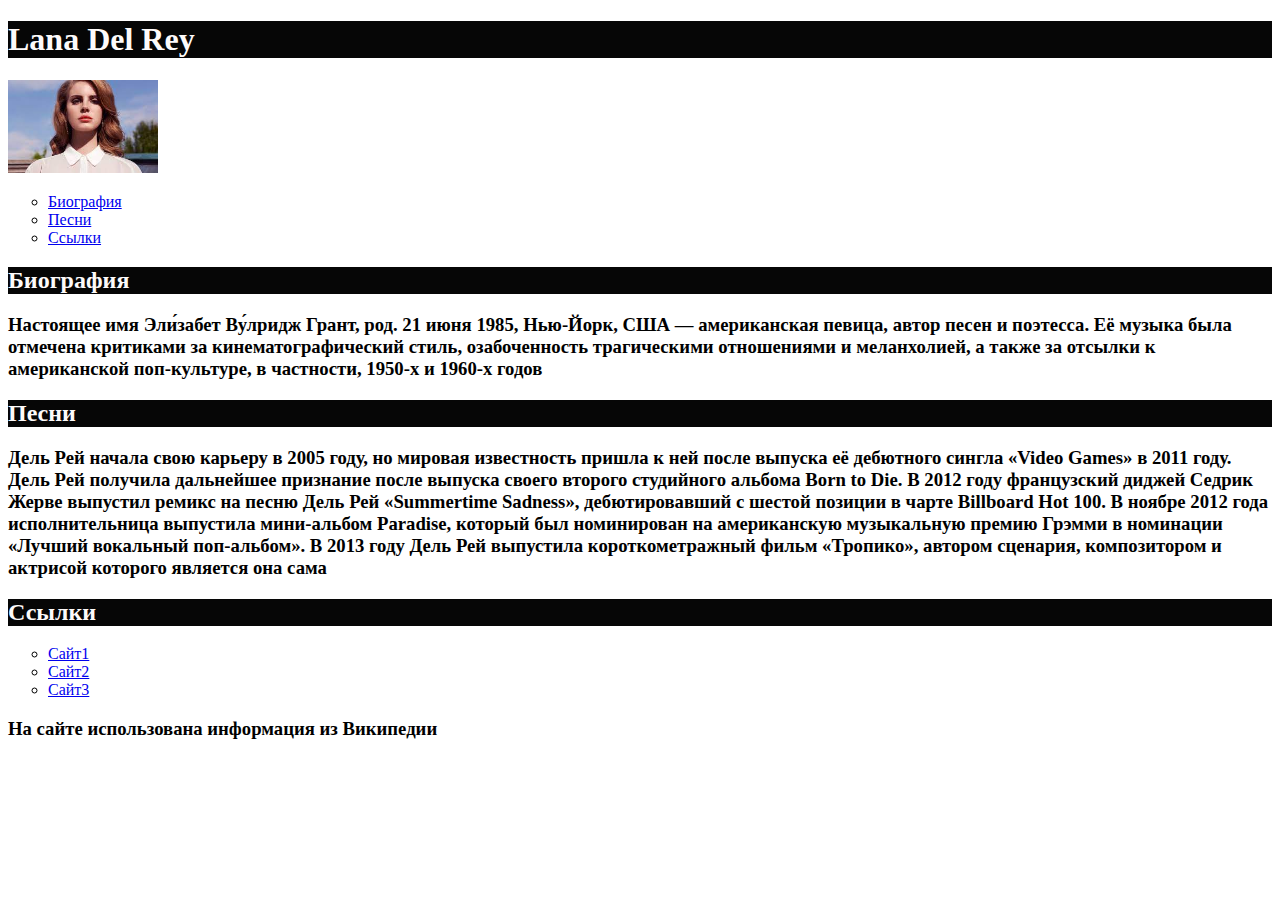
<file: task1-2/index.html>
<!DOCTYPE html>
 
<html lang="en">
  <head>
    <meta charset="UTF-8"/>
    <title>Lana</title>
    <link rel="stylesheet" href="styless.css"/>
  </head>

  <body>
    <h1>Lana Del Rey</h1>
    <img src="lana.jpg" width="150"/>

    <ul>
        <li><a href="#bio">Биография</a></li>
        <li><a href="#songs">Песни</a></li>
        <li><a href="#links">Ссылки</a></li>
    </ul>
    <h2 id="bio">Биография</h2>
    <h3>Настоящее имя Эли́забет Ву́лридж Грант, род. 21 июня 1985, Нью-Йорк, США — американская певица, автор песен и поэтесса. Её музыка была отмечена критиками за кинематографический стиль, озабоченность трагическими отношениями и меланхолией, а также за отсылки к американской поп-культуре, в частности, 1950-х и 1960-х годов</h3>
    <h2 id="songs">Песни</h2>
    <h3>Дель Рей начала свою карьеру в 2005 году, но мировая известность пришла к ней после выпуска её дебютного сингла «Video Games» в 2011 году. Дель Рей получила дальнейшее признание после выпуска своего второго студийного альбома Born to Die. В 2012 году французский диджей Седрик Жерве выпустил ремикс на песню Дель Рей «Summertime Sadness», дебютировавший с шестой позиции в чарте Billboard Hot 100. В ноябре 2012 года исполнительница выпустила мини-альбом Paradise, который был номинирован на американскую музыкальную премию Грэмми в номинации «Лучший вокальный поп-альбом». В 2013 году Дель Рей выпустила короткометражный фильм «Тропико», автором сценария, композитором и актрисой которого является она сама</h3>
    <h2 id="links">Ссылки</h2>
    <ul>
        <li><a href="https://developer.mozilla.org/en-US/docs/Web/HTML" target='_blank'>Сайт1</a></li>
        <li><a href="https://developer.mozilla.org/en-US/docs/Web/HTML" target='_blank'>Сайт2</a></li>
        <li><a href="https://developer.mozilla.org/en-US/docs/Web/HTML" target='_blank'>Сайт3</a></li>
    </ul>
    <h3>На сайте использована информация из Википедии </h3>


  </body>
</html>
</file>
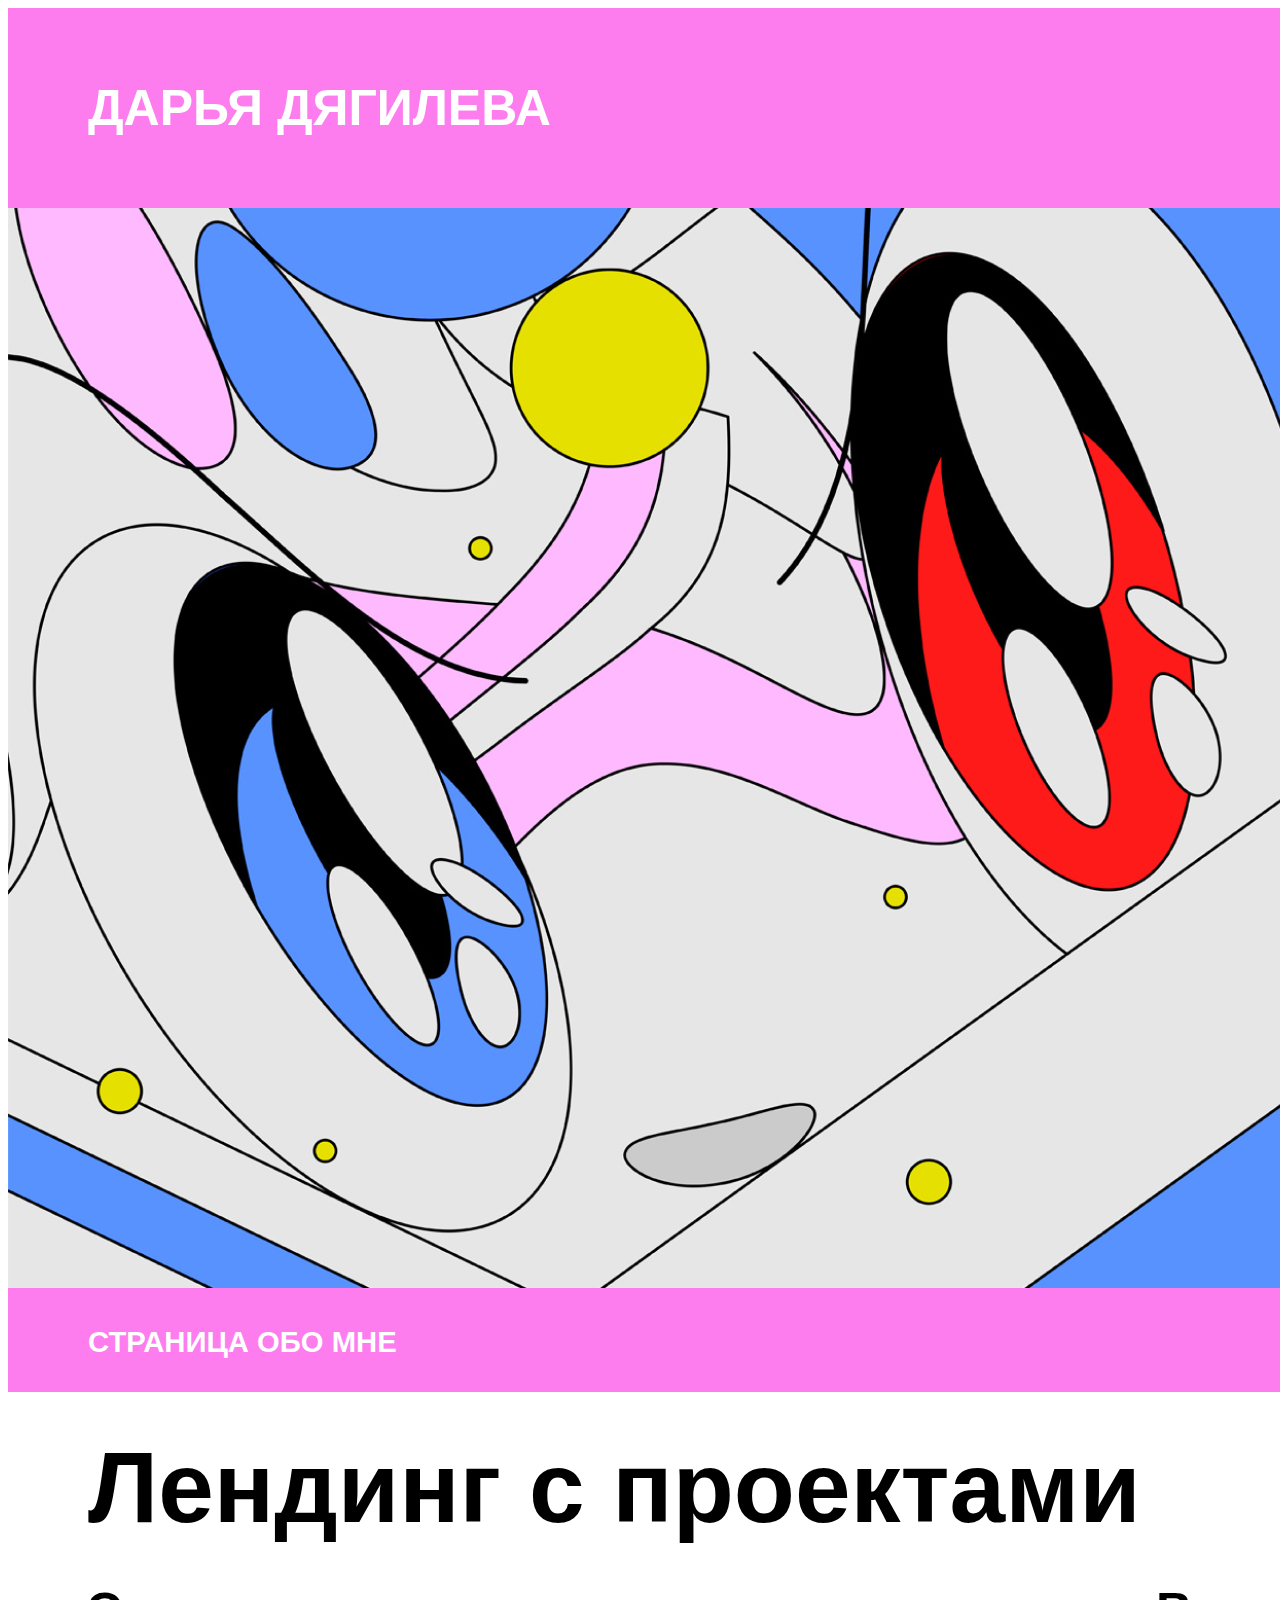
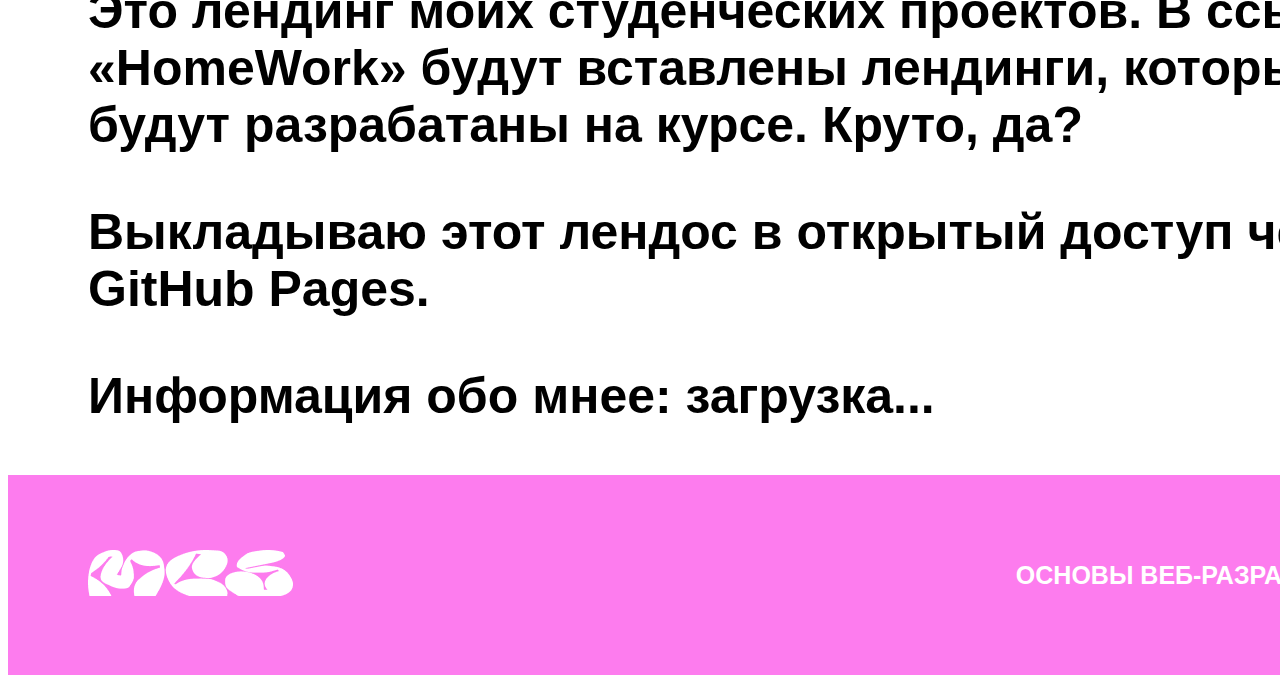
<file: task3/index.html>
<!DOCTYPE html>

<html lang="en">
  <head>
    <meta charset="UTF-8"/>
    <title>Лендинг с проектами</title>
    <link rel="stylesheet" href="styles_3.css"/>
  </head>

  <body>
    <div class="menu-container">
        <div class="header">
            <div class="header-name">
                <div class="text"><h1>Дарья Дягилева</h1></div>
            </div>
            <div><img src="img.png"/></div>
            <div class="header-desc">
                <div class="text"><h3>Страница обо мне</h3></div>
            </div>
        </div>
        <div class="page">
            <div>
                <div class="text-2"><h1>Лендинг с проектами</h1></div>
                <div class="text-2"><p>Это лендинг моих студенческих проектов.
                    В ссылках «HomeWork» будут вставлены                
                    лендинги, которые будут                
                    разрабатаны на курсе. Круто, да?</p>  
                    <p>Выкладываю этот лендос в открытый доступ
                    через GitHub Pages.</p>        
                    <p>Информация обо мнее: загрузка...</p>
                </div>
            </div>
        </div>
        <div class="footer">
            <div class="logo"><img src="logo.png"/></div>
            <div class="text">Основы веб-разработки</div>
        </div>
    </div>

  </body>
</html>
</file>
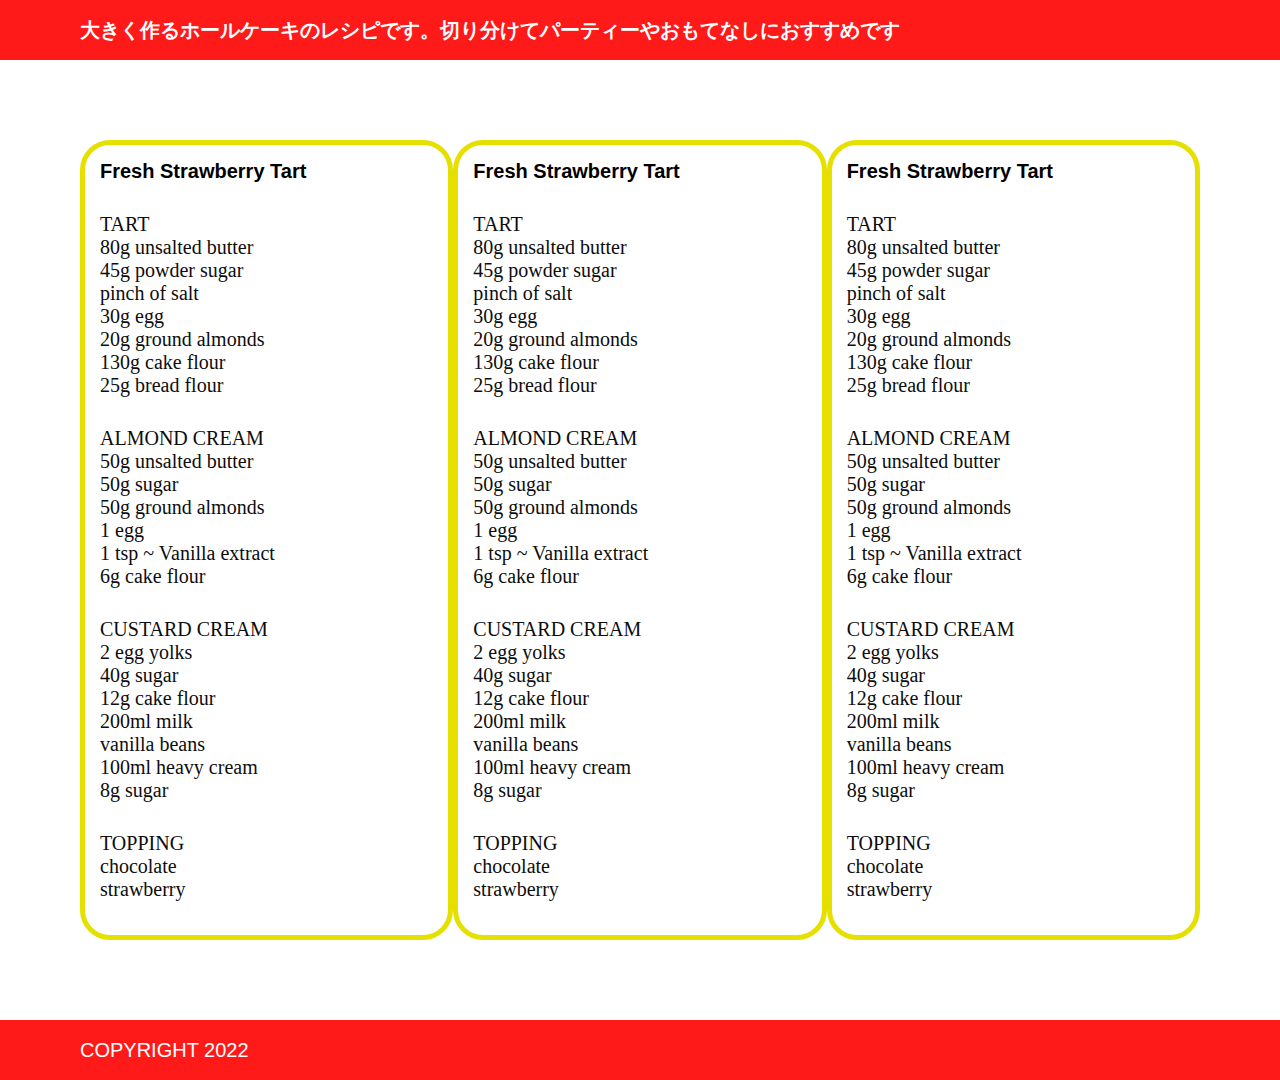
<file: task4/index.html>
<!DOCTYPE html>

<html lang="en">
  <head>
    <meta charset="UTF-8"/>
    <title>Веб-страница</title>
    <link rel="stylesheet" href="styles_4.css"/>
  </head>
  <body>
    <div>
        <div class="header">
            <p class="header-name">大きく作るホールケーキのレシピです。切り分けてパーティーやおもてなしにおすすめです</p>
        </div>
        <div class="page">
            <div class="receipt">
                <p class="receipt-name"><strong>Fresh Strawberry Tart</strong></p>
                <p class="text">TART</br>
                    80g unsalted butter</br>                   
                    45g powder sugar</br>            
                    pinch of salt</br>                    
                    30g egg</br>                    
                    20g ground almonds</br>
                    130g cake flour</br>
                    25g bread flour</p>
                <p class="text">ALMOND CREAM</br>
                    50g unsalted butter</br>
                    50g sugar</br>
                    50g ground almonds</br>                    
                    1 egg</br>
                    1 tsp ~ Vanilla extract</br>
                    6g cake flour</p>
                <p class="text">CUSTARD CREAM</br>
                    2 egg yolks</br>
                    40g sugar</br>
                    12g cake flour</br>
                    200ml milk</br>
                    vanilla beans</br>
                    100ml heavy cream</br>
                    8g sugar</p>
                <p class="text">TOPPING</br>
                    chocolate</br>
                    strawberry</p>
            </div>
            <div class="receipt">                
                <p class="receipt-name"><strong>Fresh Strawberry Tart</strong></p>
                <p class="text">TART</br>
                    80g unsalted butter</br>                   
                    45g powder sugar</br>            
                    pinch of salt</br>                    
                    30g egg</br>                    
                    20g ground almonds</br>
                    130g cake flour</br>
                    25g bread flour</p>
                <p class="text">ALMOND CREAM</br>
                    50g unsalted butter</br>
                    50g sugar</br>
                    50g ground almonds</br>                    
                    1 egg</br>
                    1 tsp ~ Vanilla extract</br>
                    6g cake flour</p>
                <p class="text">CUSTARD CREAM</br>
                    2 egg yolks</br>
                    40g sugar</br>
                    12g cake flour</br>
                    200ml milk</br>
                    vanilla beans</br>
                    100ml heavy cream</br>
                    8g sugar</p>
                <p class="text">TOPPING</br>
                    chocolate</br>
                    strawberry</p></div>
            <div class="receipt">
                <p class="receipt-name"><strong>Fresh Strawberry Tart</strong></p>
                <p class="text">TART</br>
                    80g unsalted butter</br>                   
                    45g powder sugar</br>            
                    pinch of salt</br>                    
                    30g egg</br>                    
                    20g ground almonds</br>
                    130g cake flour</br>
                    25g bread flour</p>
                <p class="text">ALMOND CREAM</br>
                    50g unsalted butter</br>
                    50g sugar</br>
                    50g ground almonds</br>                    
                    1 egg</br>
                    1 tsp ~ Vanilla extract</br>
                    6g cake flour</p>
                <p class="text">CUSTARD CREAM</br>
                    2 egg yolks</br>
                    40g sugar</br>
                    12g cake flour</br>
                    200ml milk</br>
                    vanilla beans</br>
                    100ml heavy cream</br>
                    8g sugar</p>
                <p class="text">TOPPING</br>
                    chocolate</br>
                    strawberry</p>
            </div>
        </div>
        <div class="footer"><p class="footer-name">COPYRIGHT 2022</p></div>
    </div>

  </body>
</html>
</file>
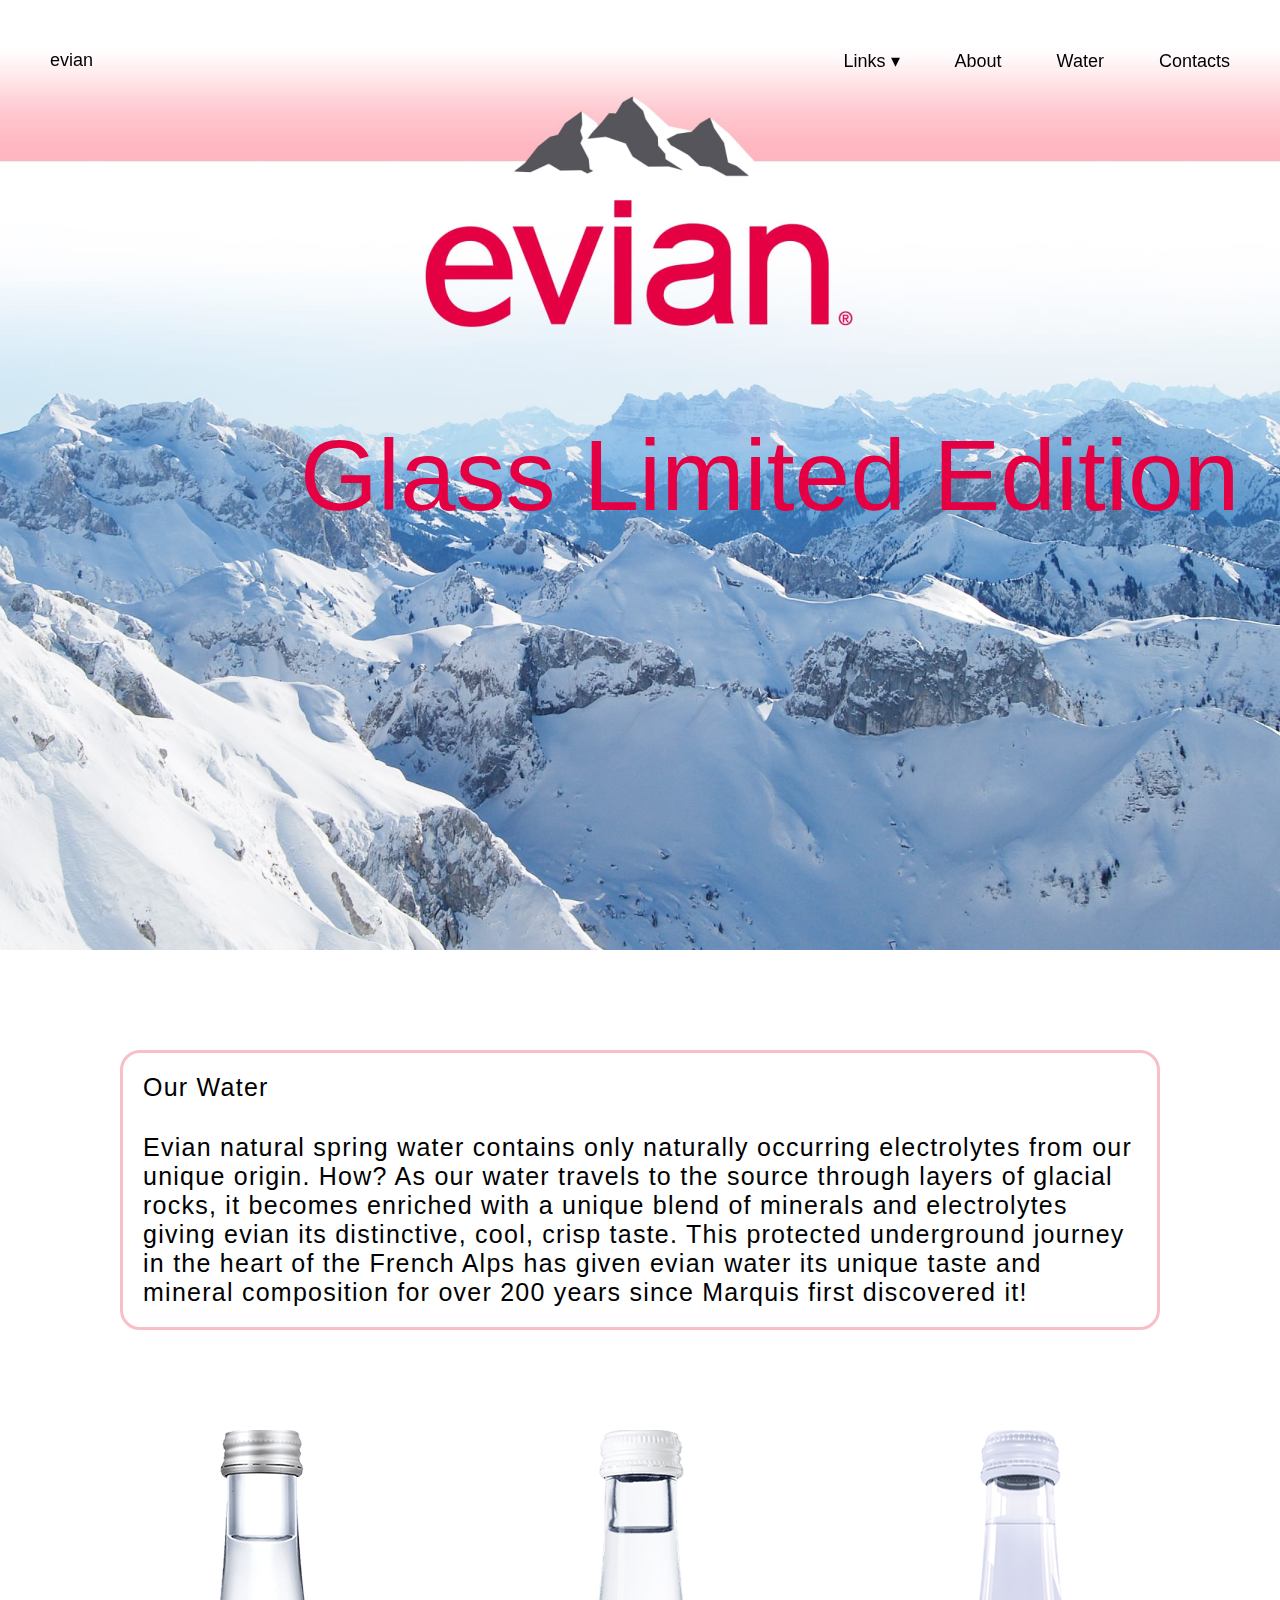
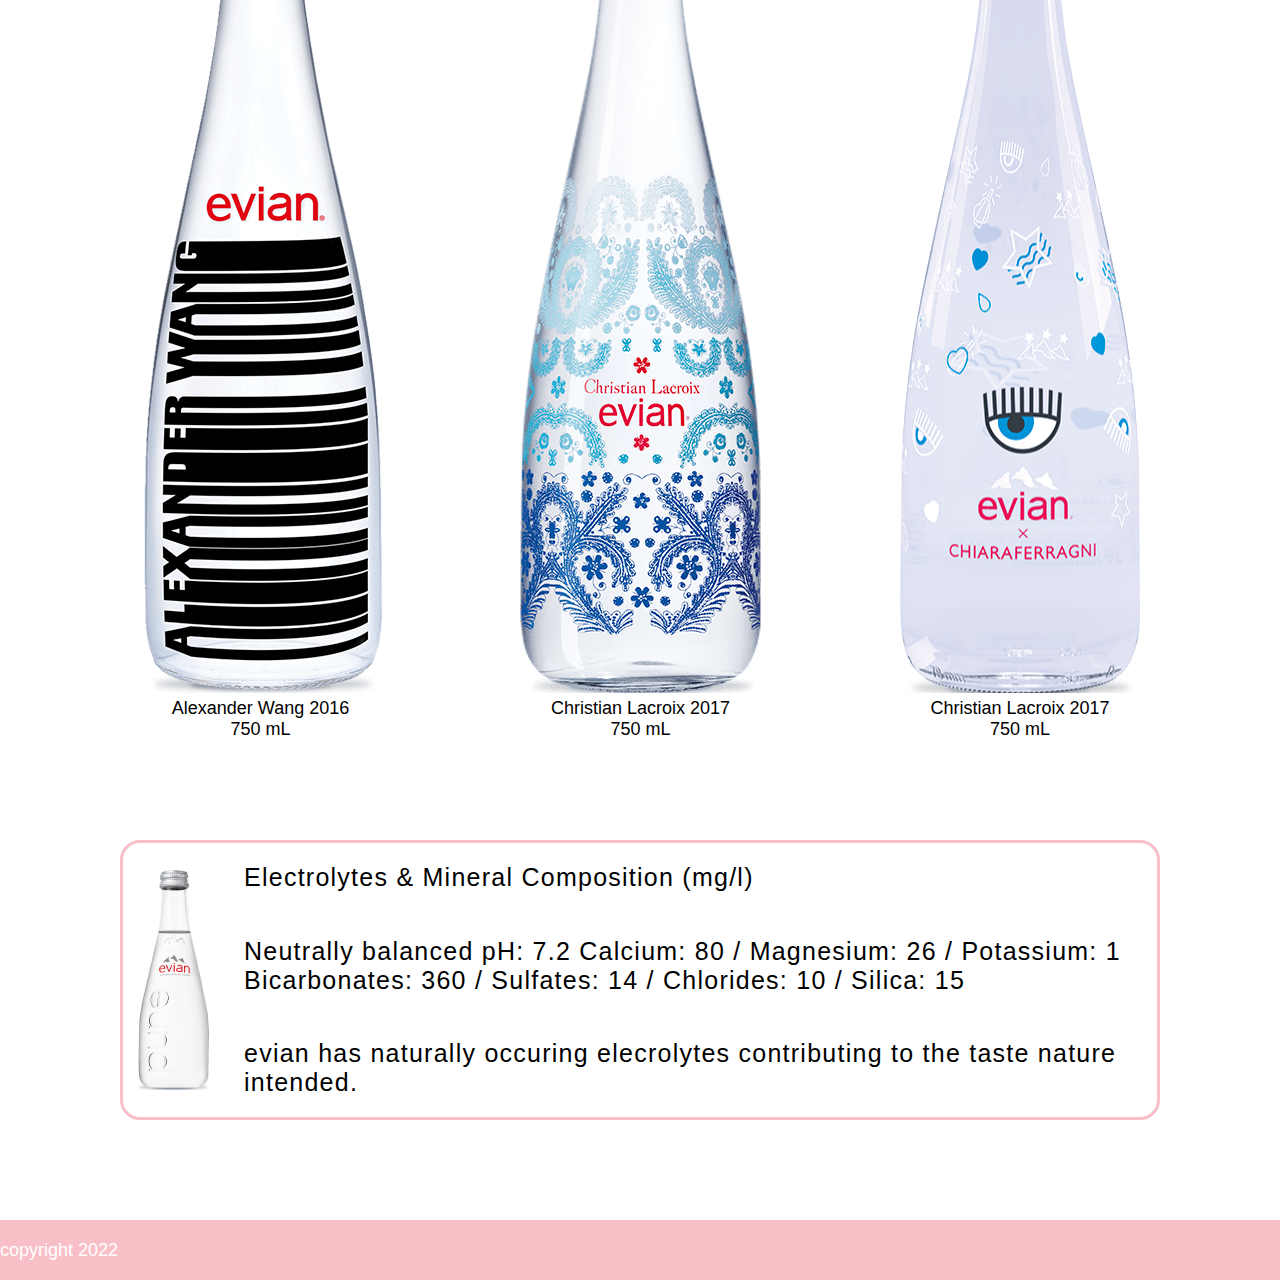
<file: task5/index.html>
<!DOCTYPE html>
<html lang="ru">
  <head>
    <meta charset="UTF-8"/>
    <title>Evian</title>
    <link href="styles-5.css" rel="stylesheet"/>
  </head>
  <body>
    
    <div class="header">
      
      <p>evian</p>
      <ul class="menu">
        <li class="dropdown"><span>Links ▾</span>
          <ul class="features-menu"> 
            <li><a href="#">links 1</a></li>
            <li><a href="#">links 2</a></li>
            <li><a href="#">links 3</a></li>
            <li><a href="#">links 4</a></li>
          </ul>                       
        </li>
        <li><a href="#">About</a></li> 
        <li><a href="#">Water</a></li>
        <li><a href="#">Contacts</a></li>
      </ul>
    </div>
    
    <div class="glass">Glass Limited Edition</div>
    <div class="logo"><img src="images/evian_origins_logo.png"/></div>

    <div class="page">
        <div class="page-ramka">
            <div class="page-text">
                <div>Our Water</div>
                <div>Evian natural spring water contains only naturally occurring electrolytes from our
                unique origin. How? As our water travels to the source through layers of glacial
                rocks, it becomes enriched with a unique blend of minerals and electrolytes
                giving evian its distinctive, cool, crisp taste. This protected underground journey
                in the heart of the French Alps has given evian water its unique taste and
                mineral composition for over 200 years since Marquis first discovered it!</div>
            </div>
        </div>
        <div class="page-pictures">
            <div class="page-picture">
                <div><img src="images/wang.png"/></div>
                <div>Alexander Wang 2016</div>
                <div>750 mL</div>
            </div>
            <div class="page-picture">
                <div><img src="images/blue.png"/></div>
                <div>Christian Lacroix 2017</div>
                <div>750 mL</div>            
            </div>
            <div class="page-picture">
                <div><img src="images/chiara.png"/></div>
                <div>Christian Lacroix 2017</div>
                <div>750 mL</div>  
            </div>
        </div>
        <div></div>
        <div class="page-ramka">
            <div class="page-picture2"><img src="images/glass.png"/></div>
            <div class="page-text">
                <div>Electrolytes & Mineral Composition (mg/l)</div>
                <div>
                    Neutrally balanced pH: 7.2
                    Calcium: 80 / Magnesium: 26 / Potassium: 1
                    Bicarbonates: 360 / Sulfates: 14 / Chlorides: 10 / Silica: 15
                </div>
                <div>
                    evian has naturally occuring elecrolytes contributing to the
                    taste nature intended.
                </div>
            </div>
        </div>
    </div>

    <div class="footer">
        <div>copyright 2022</div>
    </div>

  </body>
</html>
</file>
<file: task1-2/styless.css>
h1, h2 {
    color: #fdfafa;
    background-color: #060606;
}

ul {
    list-style-type: circle;
}
</file>
<file: task3/styles_3.css>
.menu-container {
    color: #fff;
    background-color: #fb0bdf52;
    display: flex;
    flex-direction: column;
    width: 1440px;
}

.header {
    color: #fff;
    background-color: #fb0bdf52;
    display: flex;
    flex-direction: column;
}

.page {
    color: #000000;
    background-color: #fff;
    display: flex;
}

.footer {
    color: #fff;
    background-color: #fb0bdf52;
    display: flex;
    justify-content: space-between;
    align-items: center;
    height: 200px;
    padding-left: 80px;
    padding-right: 80px;
}

.header-name {
    height: 200px;
    display: flex;
    align-items: center;
}

.header-desc {
    height: 100px;
    display: flex;
    align-items: center;
}

.text {
    font-family: 'Helvetica';
    font-style: normal;
    font-weight: 700;
    font-size: 25px;
    line-height: 29px;
    text-transform: uppercase;
    padding-left: 80px;
}
.text-2 {
    font-family: 'Helvetica';
    font-style: normal;
    font-weight: 700;
    font-size: 50px;
    line-height: 57px;
    color: #000000;
    padding-left: 80px;
}
</file>
<file: task4/styles_4.css>
* {
    margin: 0;
    box-sizing: border-box;
}

.header {
    color: #fff;
    display: flex;
    height: 60px;
    background: #FE1A19;
}

.header-name {
    font-family: 'Helvetica';
    font-style: normal;
    font-weight: 700;
    font-size: 20px;
    line-height: 23px;
    display: flex;
    align-items: center;
    margin-left: 80px;
}

.page {
    color: rgb(13, 13, 13);
    display: flex;
    justify-content: space-between;
    margin: 80px;
}

.receipt {
    display: flex;
    flex-direction: column;
    width: 400px;
    height: 800px;
    border: 5px solid #E5E000;
    border-radius: 30px;
    box-sizing: border-box;
}

.receipt-name {
    font-family: 'Helvetica';
    font-style: normal;
    font-size: 20px;
    line-height: 23px;
    display: flex;
    align-items: center;
    color: #000000;
    margin: 15px;
}

.text {
    font-family: 'Times New Roman';
    font-style: normal;
    font-weight: 400;
    font-size: 20px;
    line-height: 23px;
    display: flex;
    align-items: center;
    margin: 15px;
}

.footer {
    color: #fff;
    display: flex;
    height: 60px;
    background: #FE1A19;
}

.footer-name {
    font-family: 'Helvetica';
    font-style: normal;
    font-weight: 400;
    font-size: 20px;
    line-height: 28px;
    display: flex;
    align-items: center;
    color: #FFFFFF;
    margin-left: 80px;
}
</file>
<file: task5/styles-5.css>
* {
    margin: 0;
    padding: 0;
    box-sizing: border-box;
}

body {
    height: 1200px;
    font-size: 18px;
    font-family: sans-serif;
    color: #000000;
}
  

a:link,
a:visited {
    color: #000000;
    text-decoration: none;
}
  
a:hover {
    text-decoration: underline;
}

.header {
    width: 100%;
    padding: 50px;  
    display: flex;
    justify-content: space-between;
    position: fixed; /*зафиксировали меню*/    
}

.glass {
    position: absolute;
    height: 950px;
    left: 300px;
    font-family: 'Arial';
    font-style: normal;
    font-weight: 400;
    font-size: 100px;
    line-height: 115px;
    display: flex;
    align-items: center;
    color: #E50043;
}

.logo {
    display: flex;
    justify-content: center;
}

.menu > li {
    margin-right: 50px;
    display: inline;
}

.menu > li:last-of-type {
    margin-right: 0;
}

.dropdown:hover .features-menu  { 
    display: flex;
    flex-direction: column;
    background: #b3b5b3;
    border-radius: 5px;
    padding-top: 60px;
    
    position: absolute;
    top: -25px;
    left: -30px;
    
    z-index: 1; /*читай ниже почему про глубину*/
}


.features-menu li {
    list-style: none;
    border-bottom: 1px solid #FFF;
    padding: 0 40px 10px 20px;
    margin: 10px;
}

.dropdown {
    position: relative;
}

.features-menu li:last-of-type {
  border-bottom: none;
}

.dropdown > span {
    z-index: 2;
    position: relative;  /* Это очень важно! */
    cursor: pointer;
}

.features-menu {                    
    display: none; /* Добавляем новое правило */
}

.page {
    display: flex;
    flex-direction: column; 
    align-items: center;
}

.page-pictures {
    display: flex;
    justify-content: space-between;
    width: 1040px;
}

.page-picture {
    display: flex;
    flex-direction: column; 
    align-items: center;
}

.page-picture2 {
    display: flex;
    align-items: center;
}

.page-ramka {
    display: flex;
    width: 1040px;
    height: 280px;
    border: 3px solid #F8BFC7;
    border-radius: 20px;
    margin: 100px;
}

.page-text {
    display: flex;
    flex-direction: column;
    justify-content: space-between;
    margin: 20px;

    font-family: 'Arial';
    font-size: 25px;
    line-height: 29px;
    letter-spacing: 0.05em;
    color: #000000;
}


.footer {
    color: #fff;
    display: flex;
    height: 60px;
    background:  #F8BFC7;
    align-items: center;
}
</file>
